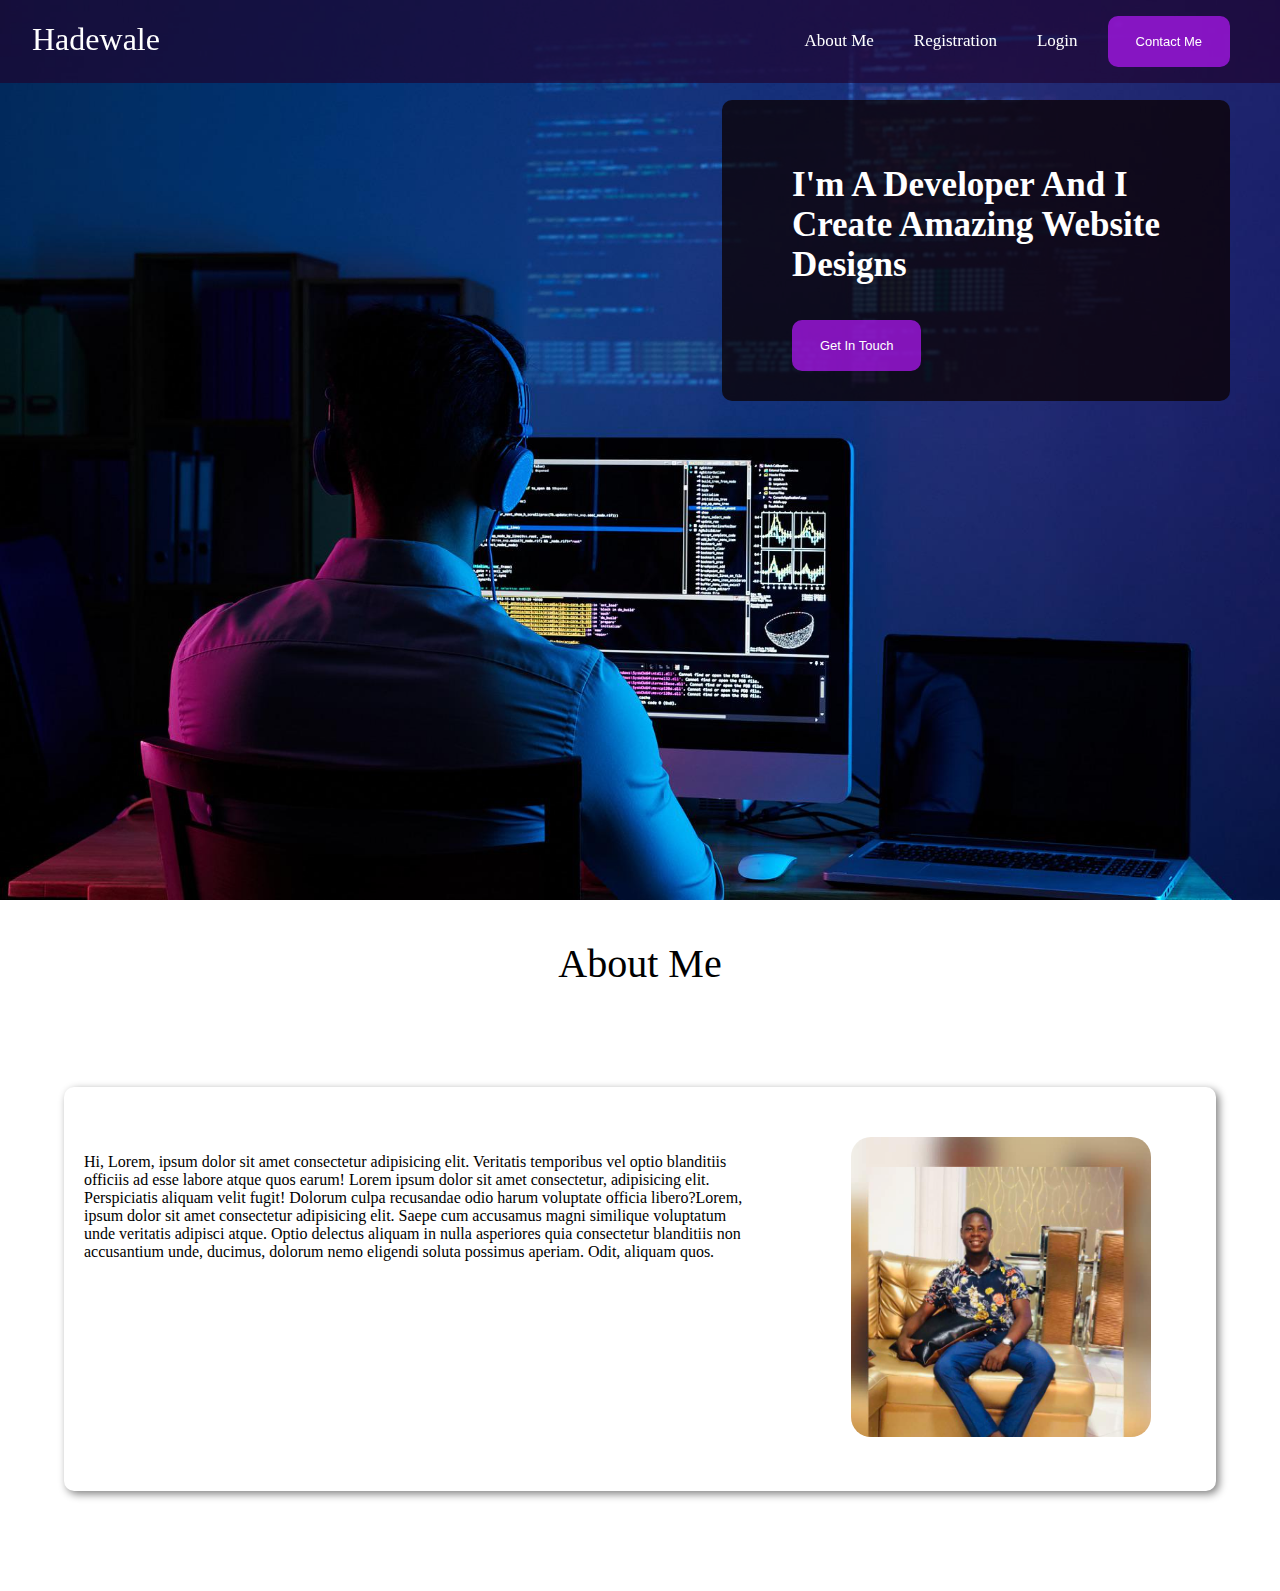
<file: index.html>
<!DOCTYPE html>
<html lang="en">
<head>
    <meta charset="UTF-8">
    <meta name="viewport" content="width=device-width, initial-scale=1.0">
    <title>Document</title>
    <link rel="stylesheet" href="index.css">
</head>
<body style="margin: 0;">
    

    <div class="background">
        <header>
            <div class="logo">
                <h1>Hadewale</h1>
            </div>
    
            <div class="menu_items">
                <ul>
                    <li><a href="index.html">About Me</a></li>
                    <li><a href="registration.html">Registration</a></li>
                    <li><a href="login.html">Login</a></li>
                    <a href="contact.html"><button style="margin-left: 10px;">Contact Me</button></a>
                </ul>
            </div>
        </header>

        <div class="intro">
            <h3>I'm A Developer And I <br>Create  Amazing Website  <br>Designs</h3>
            <button>Get In Touch</button>
        </div>
    </div>


    <main>
        <div class="about">
            <h3>About Me</h3>
            <div class="about_contents">
                <div class="abt" style="width: 60%;">
                    <p>Hi, Lorem, ipsum dolor sit amet consectetur adipisicing elit. Veritatis temporibus vel optio blanditiis officiis ad esse labore atque quos earum!
Lorem ipsum dolor sit amet consectetur, adipisicing elit. Perspiciatis aliquam velit fugit! Dolorum culpa recusandae odio harum voluptate officia libero?Lorem, ipsum dolor sit amet consectetur adipisicing elit. Saepe cum accusamus magni similique voluptatum unde veritatis adipisci atque. Optio delectus aliquam in nulla asperiores quia consectetur blanditiis non accusantium unde, ducimus, dolorum nemo eligendi soluta possimus aperiam. Odit, aliquam quos.
                    </p>
                </div>
                <div class="abt">
                    <img src="Images/184324948_1336313913857056_1472851864501202877_n.jpg" alt="">
                </div>
            </div>
        </div>
    </main>
</body>
</html>
</file>
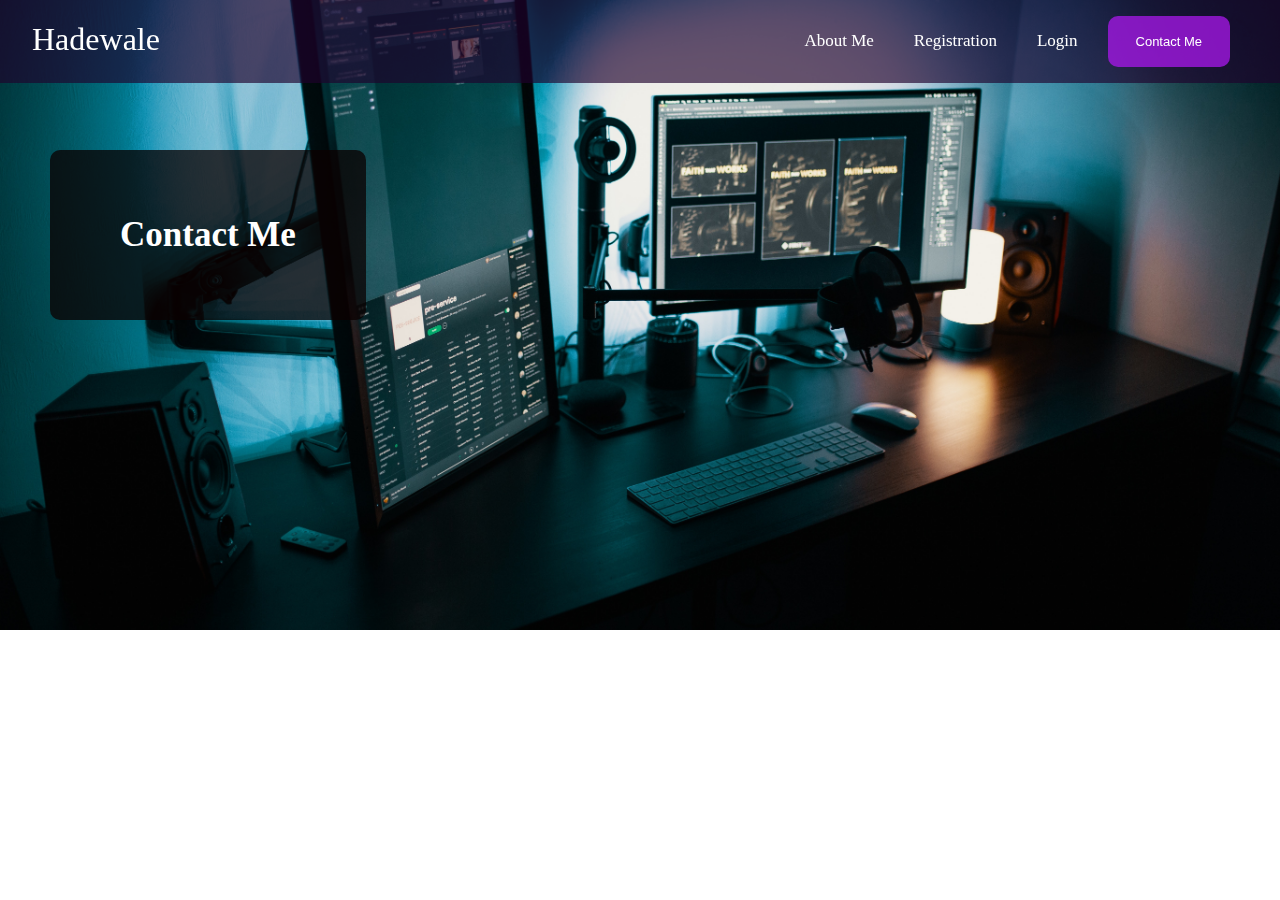
<file: contact.html>
<!DOCTYPE html>
<html lang="en">
<head>
    <meta charset="UTF-8">
    <meta name="viewport" content="width=device-width, initial-scale=1.0">
    <title>Document</title>
    <link rel="stylesheet" href="index.css">
</head>
<body style="margin: 0;">
    

    <div class="background_contact">
        <header>
            <div class="logo">
                <h1>Hadewale</h1>
            </div>
    
            <div class="menu_items">
                <ul>
                    <li><a href="index.html">About Me</a></li>
                    <li><a href="registration.html">Registration</a></li>
                    <li><a href="login.html">Login</a></li>
                    <a href="contact.html"><button style="margin-left: 10px;">Contact Me</button></a>
                </ul>
            </div>
        </header>

        <div class="intro_others">
      <h3>Contact Me</h3>
        </div>
    </div>


    <main>
  
    </main>
</body>
</html>
</file>
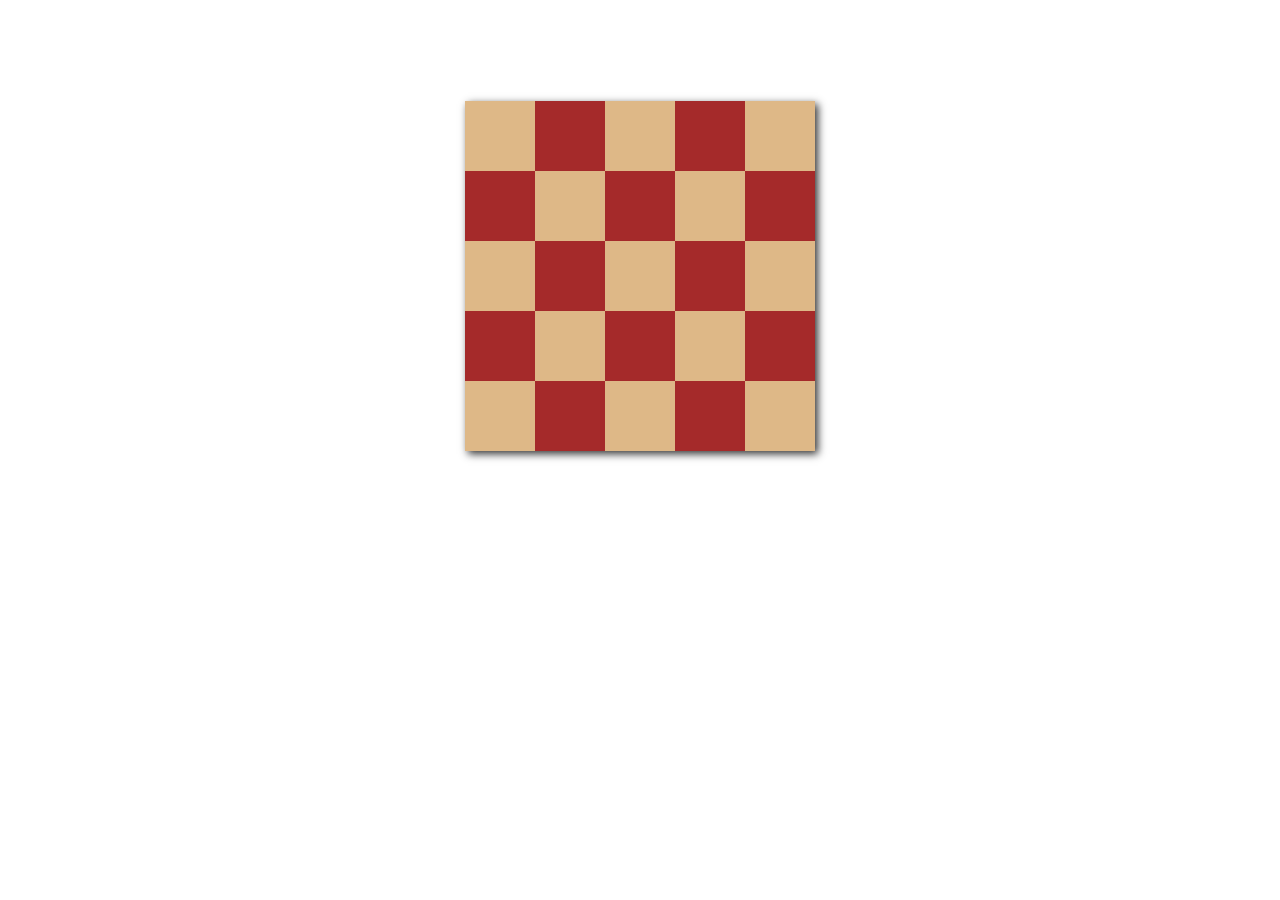
<file: five_by_five_chessboard.html>
<!DOCTYPE html>
<html lang="en">
<head>
    <meta charset="UTF-8">
    <meta name="viewport" content="width=device-width, initial-scale=1.0">
    <title>Document</title>
    
</head>
<body>


    <style>
        .top_wrap{
            
            margin: 8% auto;
            display: grid;
            justify-content: center;
        }
        .wrapper{
            box-shadow: 3px 3px 8px #333333;
          
           width: 350px;
            display: grid;
            grid-template-columns: 1fr 1fr 1fr 1fr 1fr;
           
        }
        .wrap{
            background-color: burlywood;
        height: 70px;
        width: 70px;
        }
        #dark{
            background-color:brown;
        }
    </style>


<div class="top_wrap">
<div class="wrapper">
   <div class="wrap"></div>
   <div class="wrap" id="dark"></div>
   <div class="wrap"></div>
   <div class="wrap" id="dark"></div>
   <div class="wrap"></div>
   <div class="wrap" id="dark"></div>
   <div class="wrap"></div>
   <div class="wrap" id="dark"></div>
   <div class="wrap"></div>
   <div class="wrap" id="dark"></div>
   <div class="wrap"></div>
   <div class="wrap" id="dark"></div>
   <div class="wrap"></div>
   <div class="wrap" id="dark"></div>
   <div class="wrap"></div>
   <div class="wrap" id="dark"></div>
   <div class="wrap"></div>
   <div class="wrap" id="dark"></div>
   <div class="wrap"></div>
   <div class="wrap" id="dark"></div>
   <div class="wrap"></div>
   <div class="wrap" id="dark"></div>
   <div class="wrap"></div>
   <div class="wrap" id="dark"></div>
   <div class="wrap"></div>
</div>
</div>

</body>
</html>
</file>
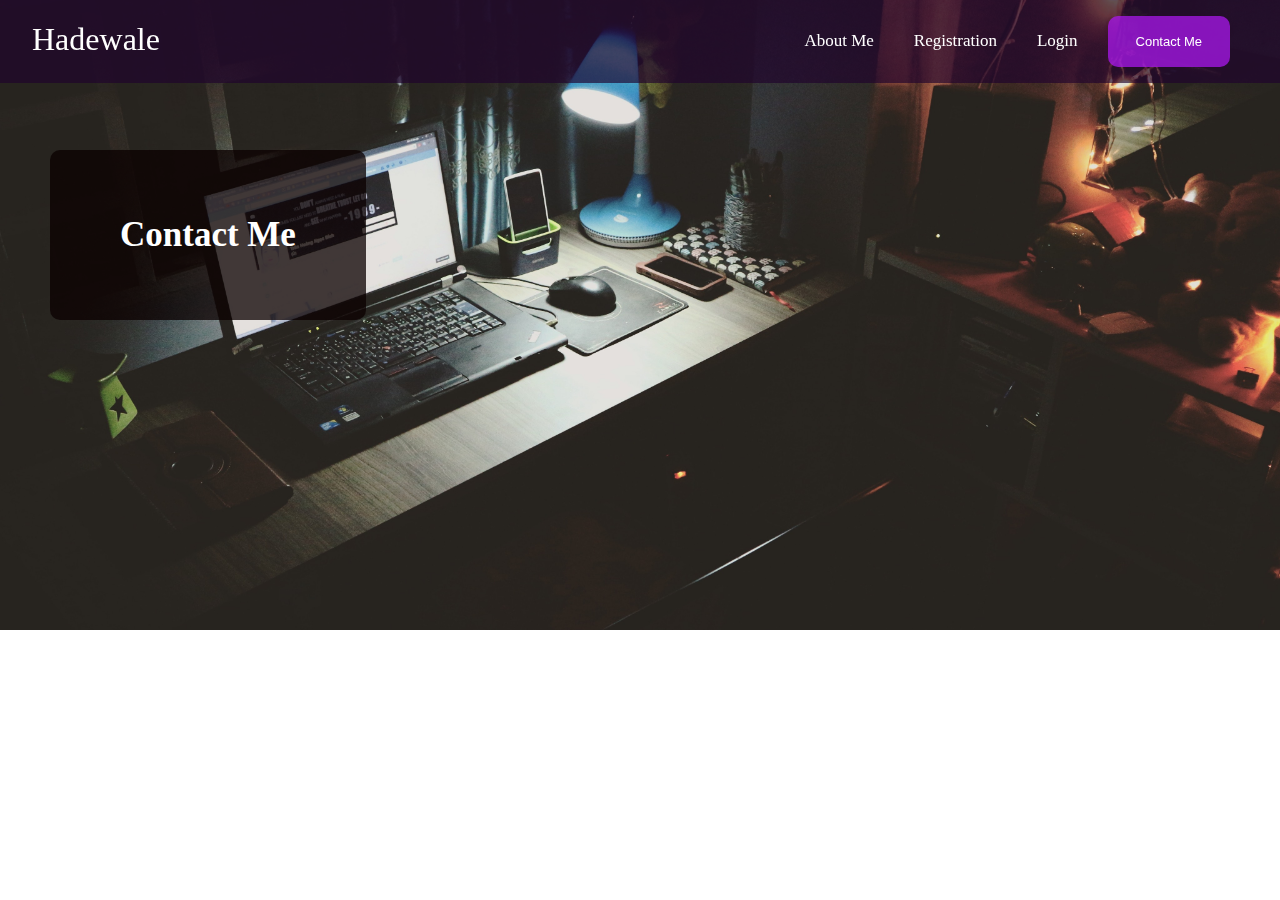
<file: login.html>
<!DOCTYPE html>
<html lang="en">
<head>
    <meta charset="UTF-8">
    <meta name="viewport" content="width=device-width, initial-scale=1.0">
    <title>Document</title>
    <link rel="stylesheet" href="index.css">
</head>
<body style="margin: 0;">
    

    <div class="background_login">
        <header>
            <div class="logo">
                <h1>Hadewale</h1>
            </div>
    
            <div class="menu_items">
                <ul>
                    <li><a href="index.html">About Me</a></li>
                    <li><a href="registration.html">Registration</a></li>
                    <li><a href="login.html">Login</a></li>
                    <a href="contact.html"><button style="margin-left: 10px;">Contact Me</button></a>
                </ul>
            </div>
        </header>

        <div class="intro_others">
      <h3>Contact Me</h3>
        </div>
    </div>


    <main>
  
    </main>
</body>
</html>
</file>
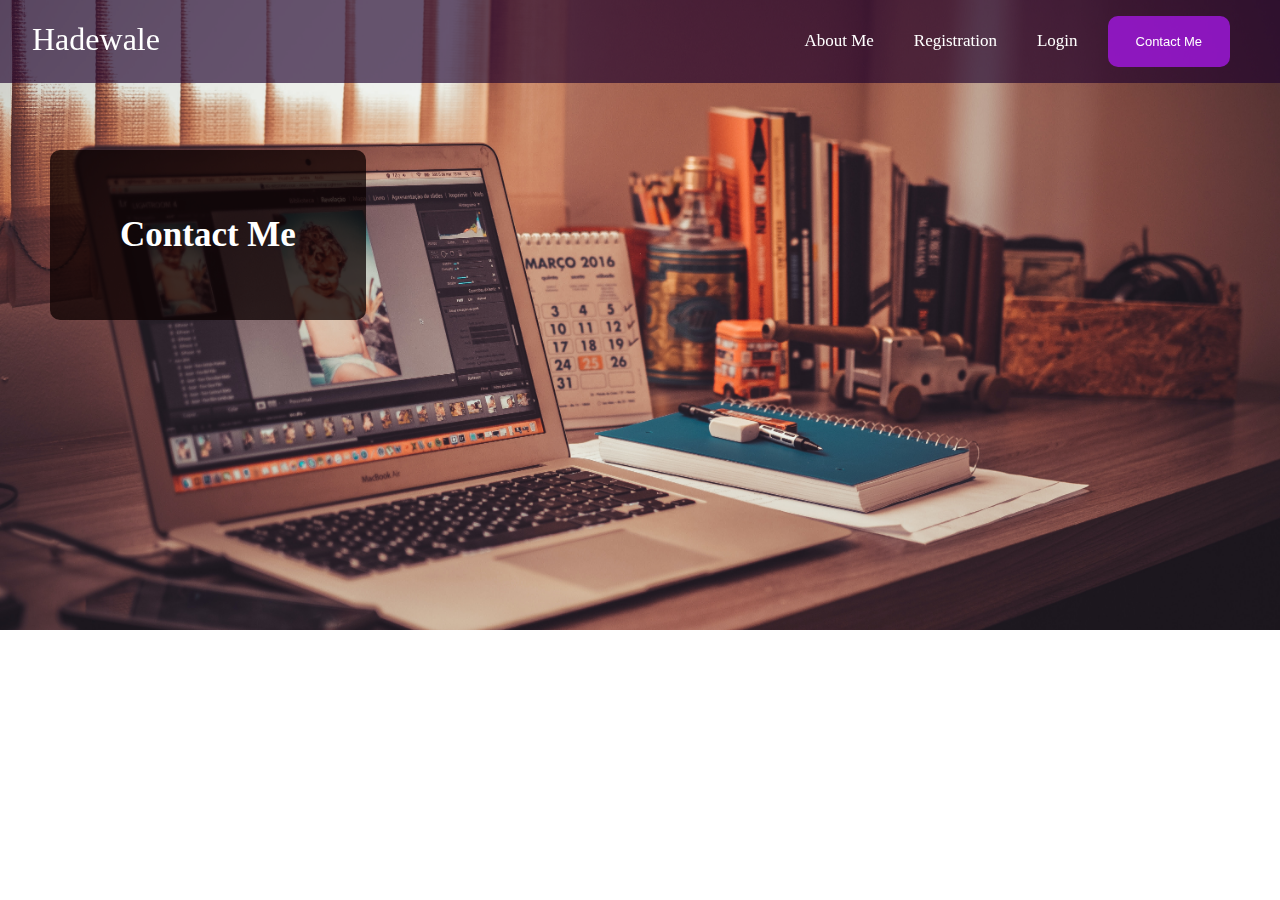
<file: registration.html>
<!DOCTYPE html>
<html lang="en">
<head>
    <meta charset="UTF-8">
    <meta name="viewport" content="width=device-width, initial-scale=1.0">
    <title>Document</title>
    <link rel="stylesheet" href="index.css">
</head>
<body style="margin: 0;">
    

    <div class="background_registration">
        <header>
            <div class="logo">
                <h1>Hadewale</h1>
            </div>
    
            <div class="menu_items">
                <ul>
                    <li><a href="index.html">About Me</a></li>
                    <li><a href="registration.html">Registration</a></li>
                    <li><a href="login.html">Login</a></li>
                    <a href="contact.html"><button style="margin-left: 10px;">Contact Me</button></a>
                </ul>
            </div>
        </header>

        <div class="intro_others">
      <h3>Contact Me</h3>
        </div>
    </div>


    <main>
  
    </main>
</body>
</html>
</file>
<file: index.css>
.background{
    background-image: url(Images/software-developer-6521720_1920.jpg);
    height: 100vh;
    background-position: center;
    background-size: cover;
}

.background_contact{
    background-image: url(Images/pexels-josh-sorenson-1714208.jpg);
    height: 70vh;
    background-position: center;
    background-size: cover;
}
.background_registration{
    background-image: url(Images/pexels-caio-56759.jpg);
    height: 70vh;
    background-position: center;
    background-size: cover;
}

.background_login{
    background-image: url(Images/pexels-bich-tran-669996.jpg);
    height: 70vh;
    background-position: center;
    background-size: cover;
}

header{
display: grid;
grid-template-columns: 1fr 1fr;
background-color:  rgba(31, 2, 44, 0.658);
color: white;
width: 100%;
position: fixed;

}
.logo{
    margin-left: 5%;
}
.logo h1{
font-family: fantasy;
font-weight: lighter;
}

.menu_items ul{
    display: inline-flex;
    list-style-type: none;
    float: right;
    margin-right: 50px;

}
a{
    text-decoration: none;
    color: white;
}
button{
    padding: 18px 28px;
    border-radius: 10px;
    color: white;
    font-size: 13px;
 background-color:  rgba(167, 23, 233, 0.767);
 border: none;
 cursor: pointer;
}
button:hover{
    color:  rgba(167, 23, 233, 0.767);
    background-color: white;
    transition: 0.5s;
}
.menu_items ul li a{
   color: white; 
   font-size: 17px;
   padding: 0px 20px;
}
li{
    padding-top: 15px;
}

.intro{
    margin: 100px 50px;
    width: fit-content;
    float: right;
    color: white;
    background-color: rgba(10, 0, 0, 0.753);
    padding: 30px 70px;
    border-radius: 10px;
}
.intro h3{
    font-size: 35px;
    font-family:Georgia, 'Times New Roman', Times, serif;
}

.intro_others{
    margin: 150px 50px;
    width: fit-content;
    float: left;
    color: white;
    background-color: rgba(10, 0, 0, 0.753);
    padding: 30px 70px;
    border-radius: 10px;
}
.intro_others h3{
    font-size: 35px;
    font-family:Georgia, 'Times New Roman', Times, serif;
}
.about_contents{
    display: flex;
    padding: 50px 20px;
    box-shadow: 3px 3px 8px grey;
    border-radius: 10px;
    margin: 100px 5%;
}
img{
    height: 300px;
    width: 300px;
    border-radius: 20px;
 margin-left: 100px;
}
.about h3{
    font-size:  40px;
    text-align: center;
    font-family: fantasy;
    font-weight: lighter;
}
</file>
